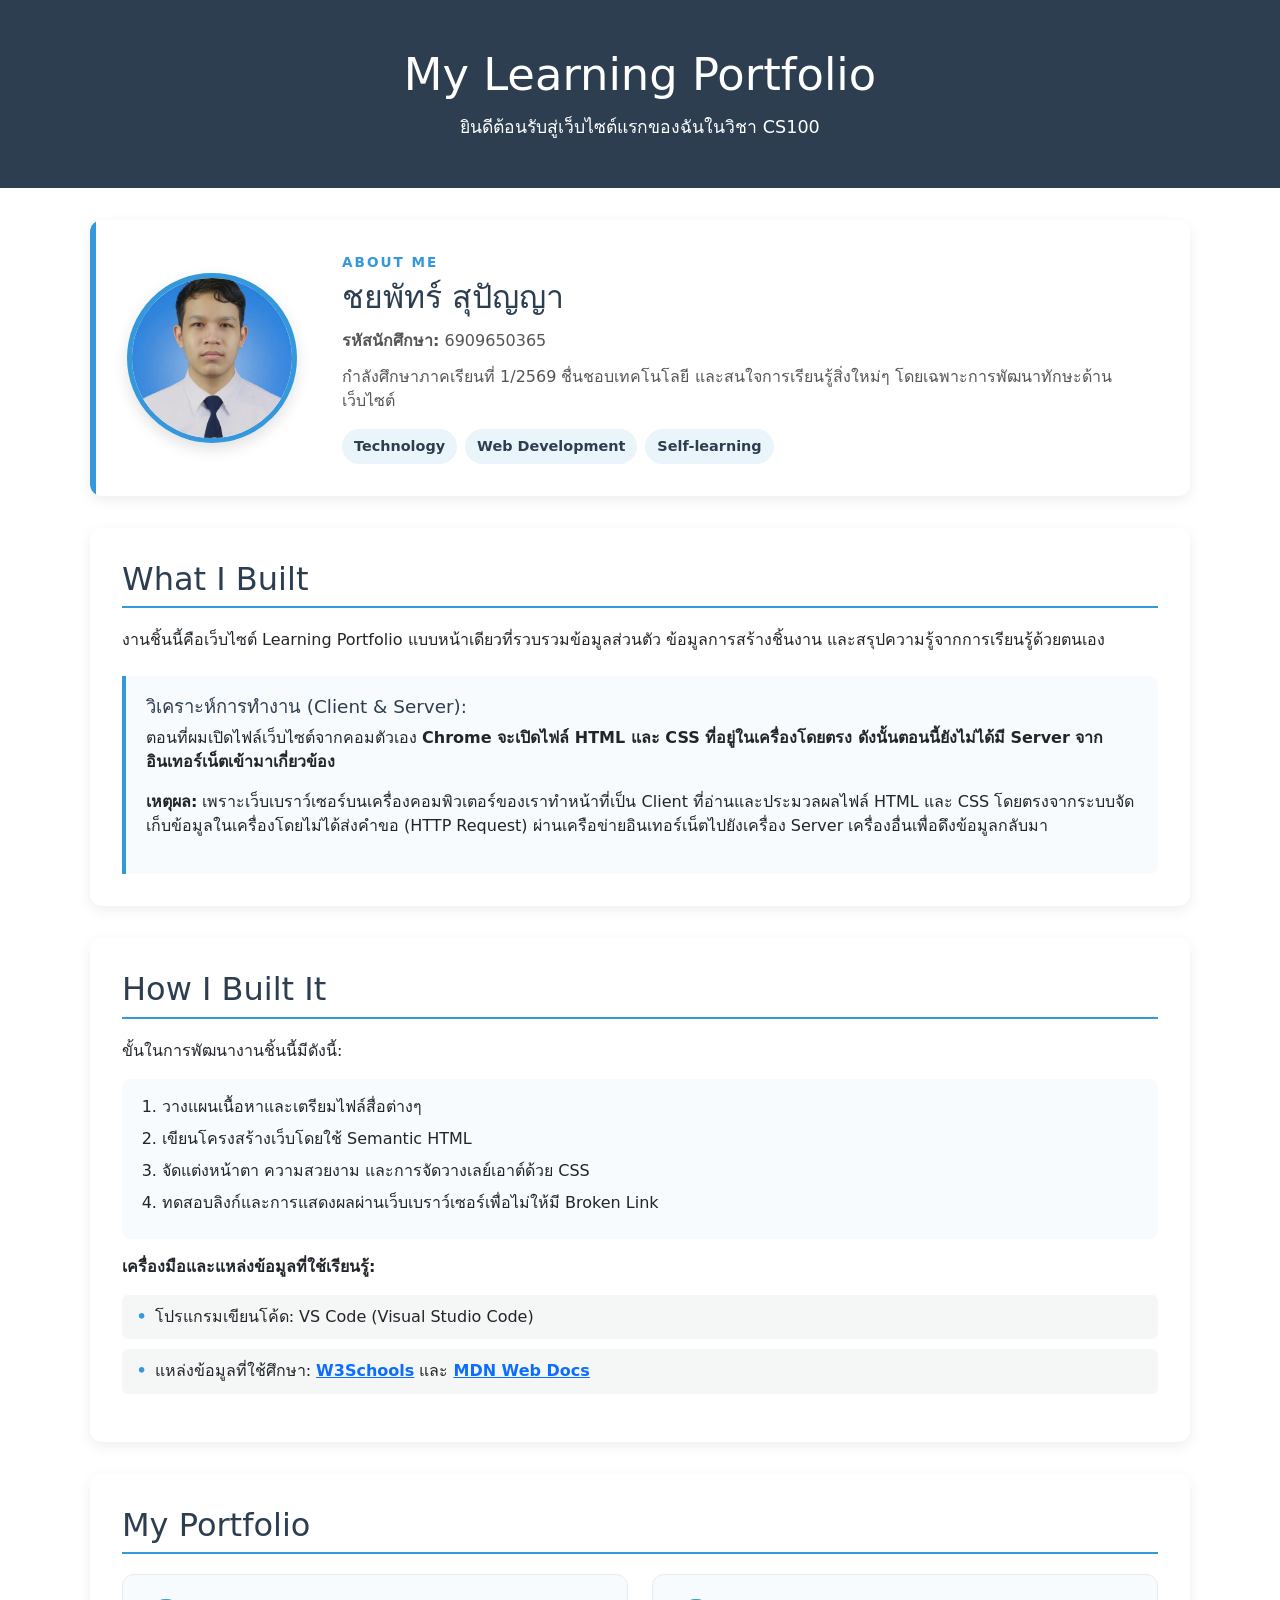
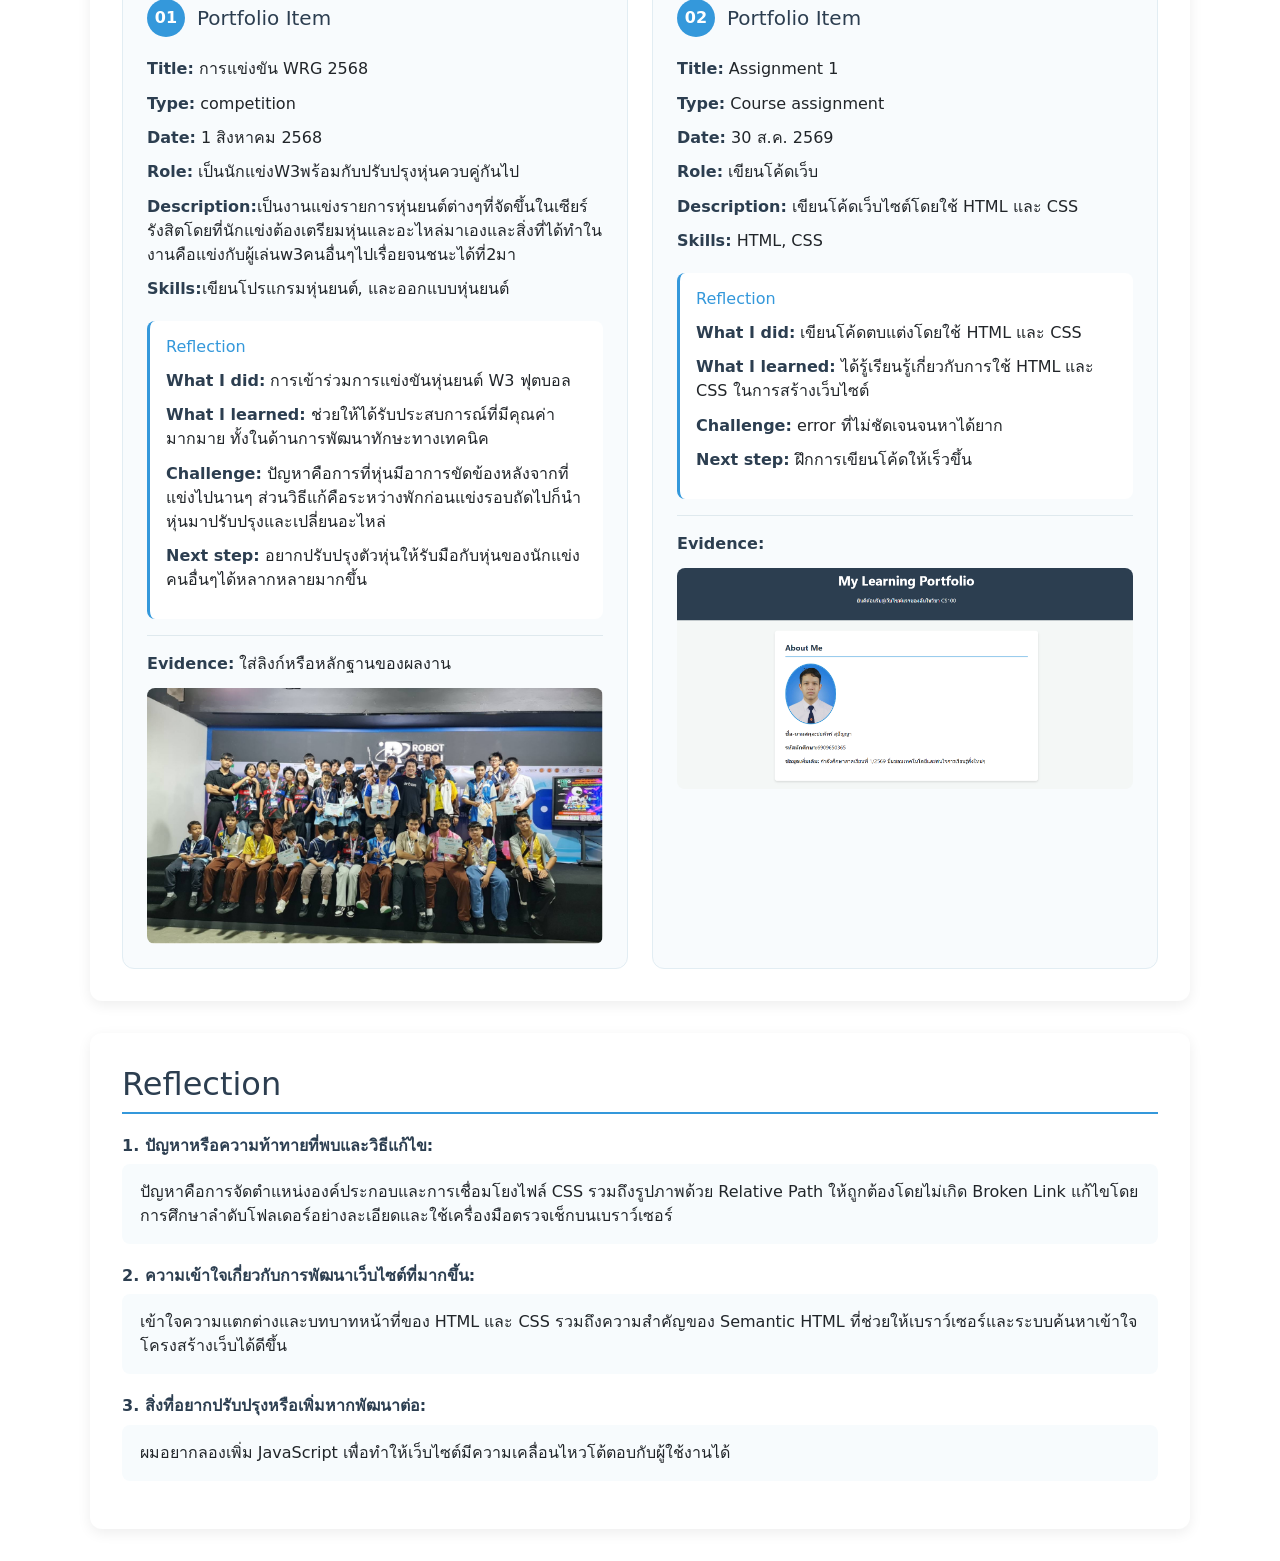
<file: index.html>
<!DOCTYPE html>
<html lang="th">
<head>
    <meta charset="UTF-8">
    <meta name="viewport" content="width=device-width, initial-scale=1.0">
    <title>My First Learning Portfolio</title>
    <link rel="stylesheet" href="css/style.css">
    <link href="https://cdn.jsdelivr.net/npm/bootstrap@5.3.8/dist/css/bootstrap.min.css" rel="stylesheet" integrity="sha384-sRIl4kxILFvY47J16cr9ZwB07vP4J8+LH7qKQnuqkuIAvNWLzeN8tE5YBujZqJLB" crossorigin="anonymous">
    <script src="https://cdn.jsdelivr.net/npm/bootstrap@5.3.8/dist/js/bootstrap.bundle.min.js" integrity="sha384-FKyoEForCGlyvwx9Hj09JcYn3nv7wiPVlz7YYwJrWVcXK/BmnVDxM+D2scQbITxI" crossorigin="anonymous"></script>
</head>
<body>
    <header>
        <h1>My Learning Portfolio</h1>
        <p>ยินดีต้อนรับสู่เว็บไซต์แรกของฉันในวิชา CS100</p>
    </header>
    <main>
        <section id="about-me">
            <div class="about-content">
                <div class="about-image">
                    <img src="./media/att.LJlYym-DaS1JPaiqJdnQynJOcgDqLmjDV4G_2js-PPo.png.jpg"
                         alt="รูปภาพโปรไฟล์ของฉัน"
                         class="profile-img">
                </div>
                <div class="about-info">
                    <p class="about-label">ABOUT ME</p>
                    <h2>ชยพัทร์ สุปัญญา</h2>
                    <p class="student-id"><strong>รหัสนักศึกษา:</strong> 6909650365</p>
                    <p class="about-description">
                        กำลังศึกษาภาคเรียนที่ 1/2569 ชื่นชอบเทคโนโลยี
                        และสนใจการเรียนรู้สิ่งใหม่ๆ โดยเฉพาะการพัฒนาทักษะด้านเว็บไซต์
                    </p>
                    <div class="interest-list">
                        <span>Technology</span>
                        <span>Web Development</span>
                        <span>Self-learning</span>
                    </div>
                </div>
            </div>
        </section>
        <section id="what-i-built" class="portfolio-section">
            <h2>What I Built</h2>
            <p>งานชิ้นนี้คือเว็บไซต์ Learning Portfolio แบบหน้าเดียวที่รวบรวมข้อมูลส่วนตัว ข้อมูลการสร้างชิ้นงาน และสรุปความรู้จากการเรียนรู้ด้วยตนเอง</p>
            <div class="theory-answer">
                <h3>วิเคราะห์การทำงาน (Client & Server):</h3>
                <p>ตอนที่ผมเปิดไฟล์เว็บไซต์จากคอมตัวเอง <strong> Chrome จะเปิดไฟล์ HTML และ CSS ที่อยู่ในเครื่องโดยตรง ดังนั้นตอนนี้ยังไม่ได้มี Server จากอินเทอร์เน็ตเข้ามาเกี่ยวข้อง</strong></p>
                <p><strong>เหตุผล:</strong> เพราะเว็บเบราว์เซอร์บนเครื่องคอมพิวเตอร์ของเราทำหน้าที่เป็น Client ที่อ่านและประมวลผลไฟล์ HTML และ CSS โดยตรงจากระบบจัดเก็บข้อมูลในเครื่องโดยไม่ได้ส่งคำขอ (HTTP Request) ผ่านเครือข่ายอินเทอร์เน็ตไปยังเครื่อง Server เครื่องอื่นเพื่อดึงข้อมูลกลับมา</p>
            </div>
        </section>
        <section id="how-i-built" class="portfolio-section">
            <h2>How I Built It</h2>
            <p>ขั้นในการพัฒนางานชิ้นนี้มีดังนี้:</p>
            <ol>
                <li>วางแผนเนื้อหาและเตรียมไฟล์สื่อต่างๆ</li>
                <li>เขียนโครงสร้างเว็บโดยใช้ Semantic HTML </li>
                <li>จัดแต่งหน้าตา ความสวยงาม และการจัดวางเลย์เอาต์ด้วย CSS</li>
                <li>ทดสอบลิงก์และการแสดงผลผ่านเว็บเบราว์เซอร์เพื่อไม่ให้มี Broken Link</li>
            </ol>
            <p><strong>เครื่องมือและแหล่งข้อมูลที่ใช้เรียนรู้:</strong></p>
            <ul>
                <li>โปรแกรมเขียนโค้ด: VS Code (Visual Studio Code)</li>
                <li>แหล่งข้อมูลที่ใช้ศึกษา: 
                    <a href="https://w3schools.com" target="_blank" rel="noopener">W3Schools</a> และ 
                    <a href="https://mozilla.org" target="_blank" rel="noopener">MDN Web Docs</a>
                </li>
            </ul>
        </section>
        <section id="my-portfolio" class="portfolio-section">
            <h2>My Portfolio</h2>
            <div class="portfolio-grid">
                <article class="portfolio-item">
                    <div class="portfolio-item-header">
                        <span class="portfolio-number">01</span>
                        <h3>Portfolio Item</h3>
                    </div>
                    <div class="portfolio-details">
                        <p><strong>Title:</strong> การแข่งขัน WRG 2568</p>
                        <p><strong>Type:</strong> competition</p>
                        <p><strong>Date:</strong> 1 สิงหาคม 2568</p>
                        <p><strong>Role:</strong> เป็นนักแข่งW3พร้อมกับปรับปรุงหุ่นควบคู่กันไป</p>
                        <p><strong>Description:</strong>เป็นงานแข่งรายการหุ่นยนต์ต่างๆที่จัดขึ้นในเซียร์รังสิตโดยที่นักแข่งต้องเตรียมหุ่นและอะไหล่มาเองและสิ่งที่ได้ทำในงานคือแข่งกับผู้เล่นw3คนอื่นๆไปเรื่อยจนชนะได้ที่2มา</p>
                        <p><strong>Skills:</strong>เขียนโปรแกรมหุ่นยนต์, และออกแบบหุ่นยนต์</p>
                    </div>
                    <div class="reflection-box">
                        <h4>Reflection</h4>
                        <p><strong>What I did:</strong> การเข้าร่วมการแข่งขันหุ่นยนต์ W3 ฟุตบอล </p>
                        <p><strong>What I learned:</strong> ช่วยให้ได้รับประสบการณ์ที่มีคุณค่ามากมาย ทั้งในด้านการพัฒนาทักษะทางเทคนิค</p>
                        <p><strong>Challenge:</strong> ปัญหาคือการที่หุ่นมีอาการขัดข้องหลังจากที่แข่งไปนานๆ ส่วนวิธีแก้คือระหว่างพักก่อนแข่งรอบถัดไปก็นำหุ่นมาปรับปรุงและเปลี่ยนอะไหล่</p>
                        <p><strong>Next step:</strong> อยากปรับปรุงตัวหุ่นให้รับมือกับหุ่นของนักแข่งคนอื่นๆได้หลากหลายมากขึ้น</p>
                    </div>
                    <p class="evidence"><strong>Evidence:</strong> ใส่ลิงก์หรือหลักฐานของผลงาน</p>
                    <img src="./media/สาขาวิชาวิทยาการคอมพิวเตอร์.png" alt="ตัวอย่างผลงาน" class="portfolio-image">
                </article>

                <article class="portfolio-item">
                    <div class="portfolio-item-header">
                        <span class="portfolio-number">02</span>
                        <h3>Portfolio Item</h3>
                    </div>
                    <div class="portfolio-details">
                        <p><strong>Title:</strong> Assignment 1</p>
                        <p><strong>Type:</strong> Course assignment</p>
                        <p><strong>Date:</strong>  30 ส.ค. 2569</p>
                        <p><strong>Role:</strong> เขียนโค้ดเว็บ</p>
                        <p><strong>Description:</strong> เขียนโค้ดเว็บไซต์โดยใช้ HTML และ CSS</p>
                        <p><strong>Skills:</strong> HTML, CSS</p>
                    </div>
                    <div class="reflection-box">
                        <h4>Reflection</h4>
                        <p><strong>What I did:</strong> เขียนโค้ดตบแต่งโดยใช้ HTML และ CSS</p>
                        <p><strong>What I learned:</strong> ได้รู้เรียนรู้เกี่ยวกับการใช้ HTML และ CSS ในการสร้างเว็บไซต์</p>
                        <p><strong>Challenge:</strong> error ที่ไม่ชัดเจนจนหาได้ยาก</p>
                        <p><strong>Next step:</strong> ฝึกการเขียนโค้ดให้เร็วขึ้น</p>
                    </div>
                    <p class="evidence"><strong>Evidence:</strong> </p>
                    <img src="./media/Screenshot 2026-10-03 181500.png" alt="ตัวอย่างผลงาน" class="portfolio-image">
                </article>
            </div>
        </section>
        <section id="reflection" class="portfolio-section">
            <h2>Reflection</h2>
            <p><strong>1. ปัญหาหรือความท้าทายที่พบและวิธีแก้ไข:</strong></p>
            <p>ปัญหาคือการจัดตำแหน่งองค์ประกอบและการเชื่อมโยงไฟล์ CSS รวมถึงรูปภาพด้วย Relative Path ให้ถูกต้องโดยไม่เกิด Broken Link แก้ไขโดยการศึกษาลำดับโฟลเดอร์อย่างละเอียดและใช้เครื่องมือตรวจเช็กบนเบราว์เซอร์</p>
            <p><strong>2. ความเข้าใจเกี่ยวกับการพัฒนาเว็บไซต์ที่มากขึ้น:</strong></p>
            <p>เข้าใจความแตกต่างและบทบาทหน้าที่ของ HTML  และ CSS  รวมถึงความสำคัญของ Semantic HTML ที่ช่วยให้เบราว์เซอร์และระบบค้นหาเข้าใจโครงสร้างเว็บได้ดีขึ้น</p>
            <p><strong>3. สิ่งที่อยากปรับปรุงหรือเพิ่มหากพัฒนาต่อ:</strong></p>
            <p>ผมอยากลองเพิ่ม JavaScript เพื่อทำให้เว็บไซต์มีความเคลื่อนไหวโต้ตอบกับผู้ใช้งานได้</p>
        </section>
    </main>

</body>
</html>
</file>
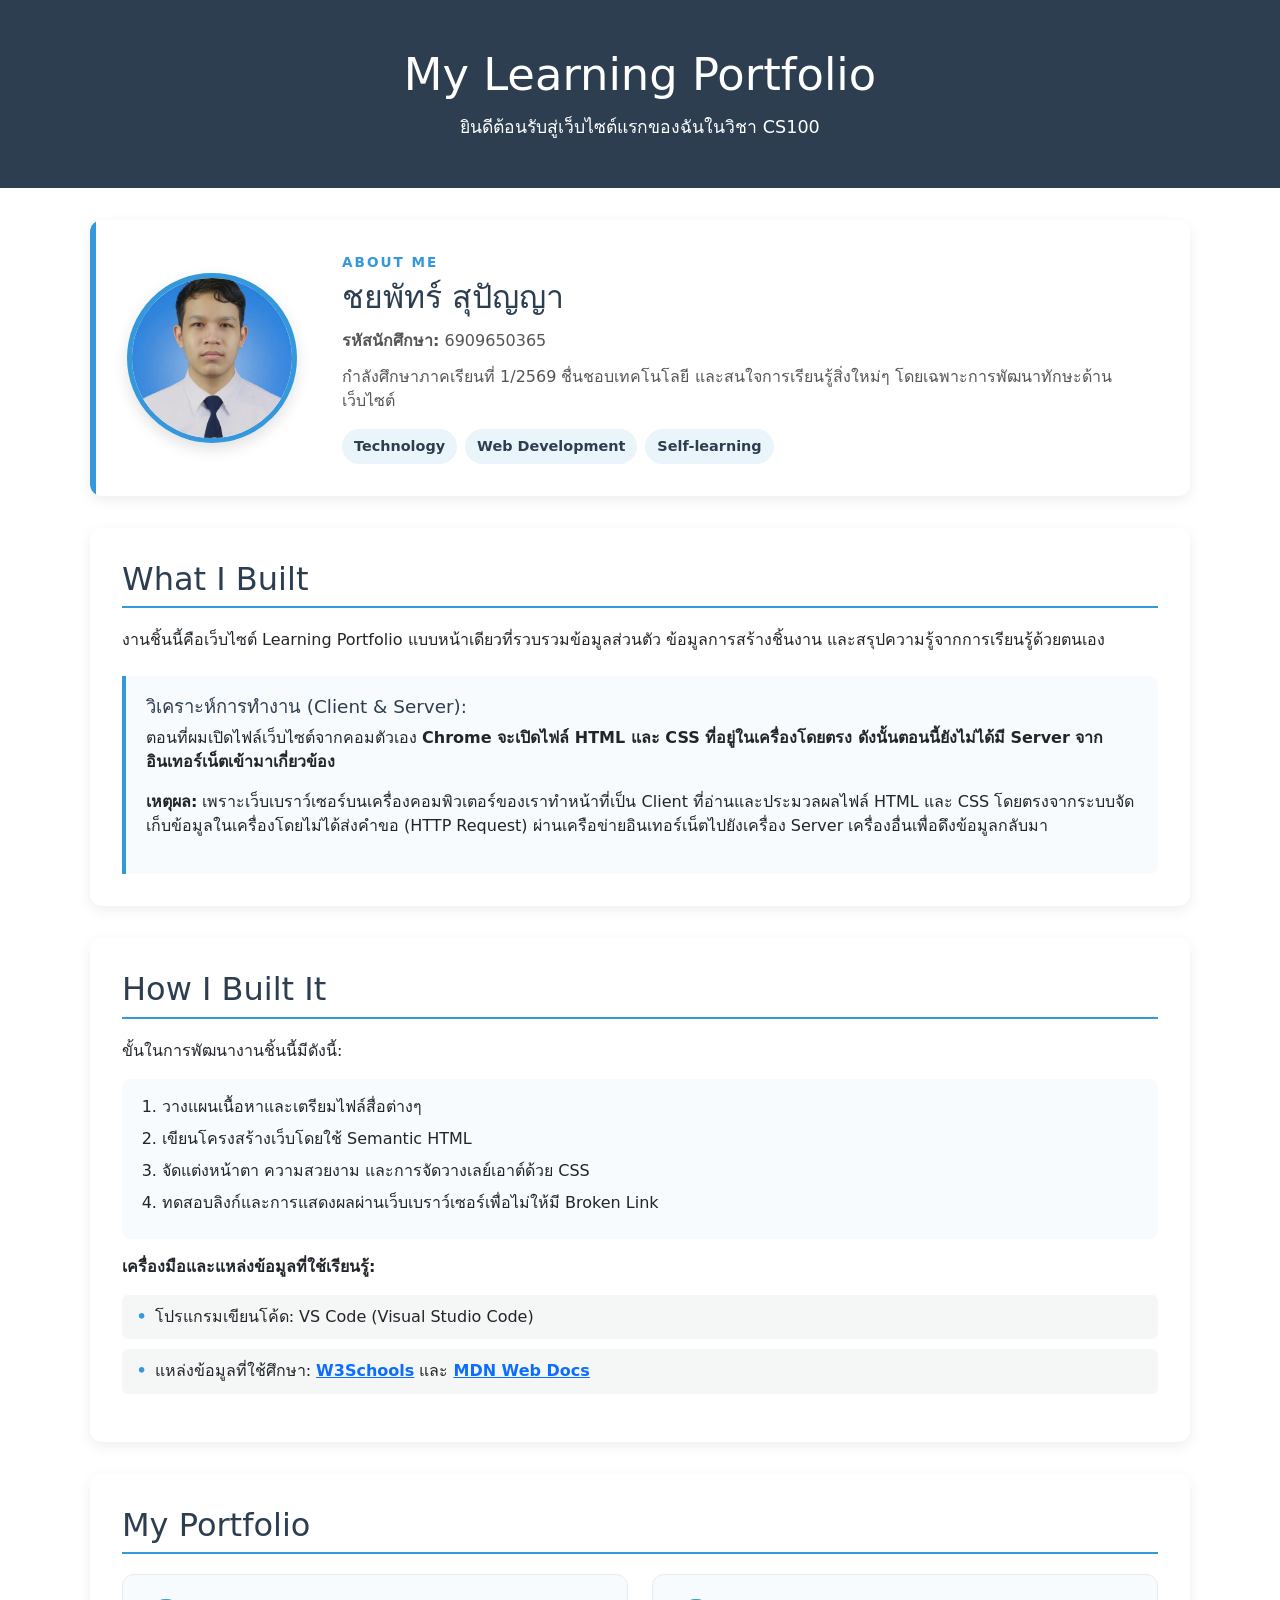
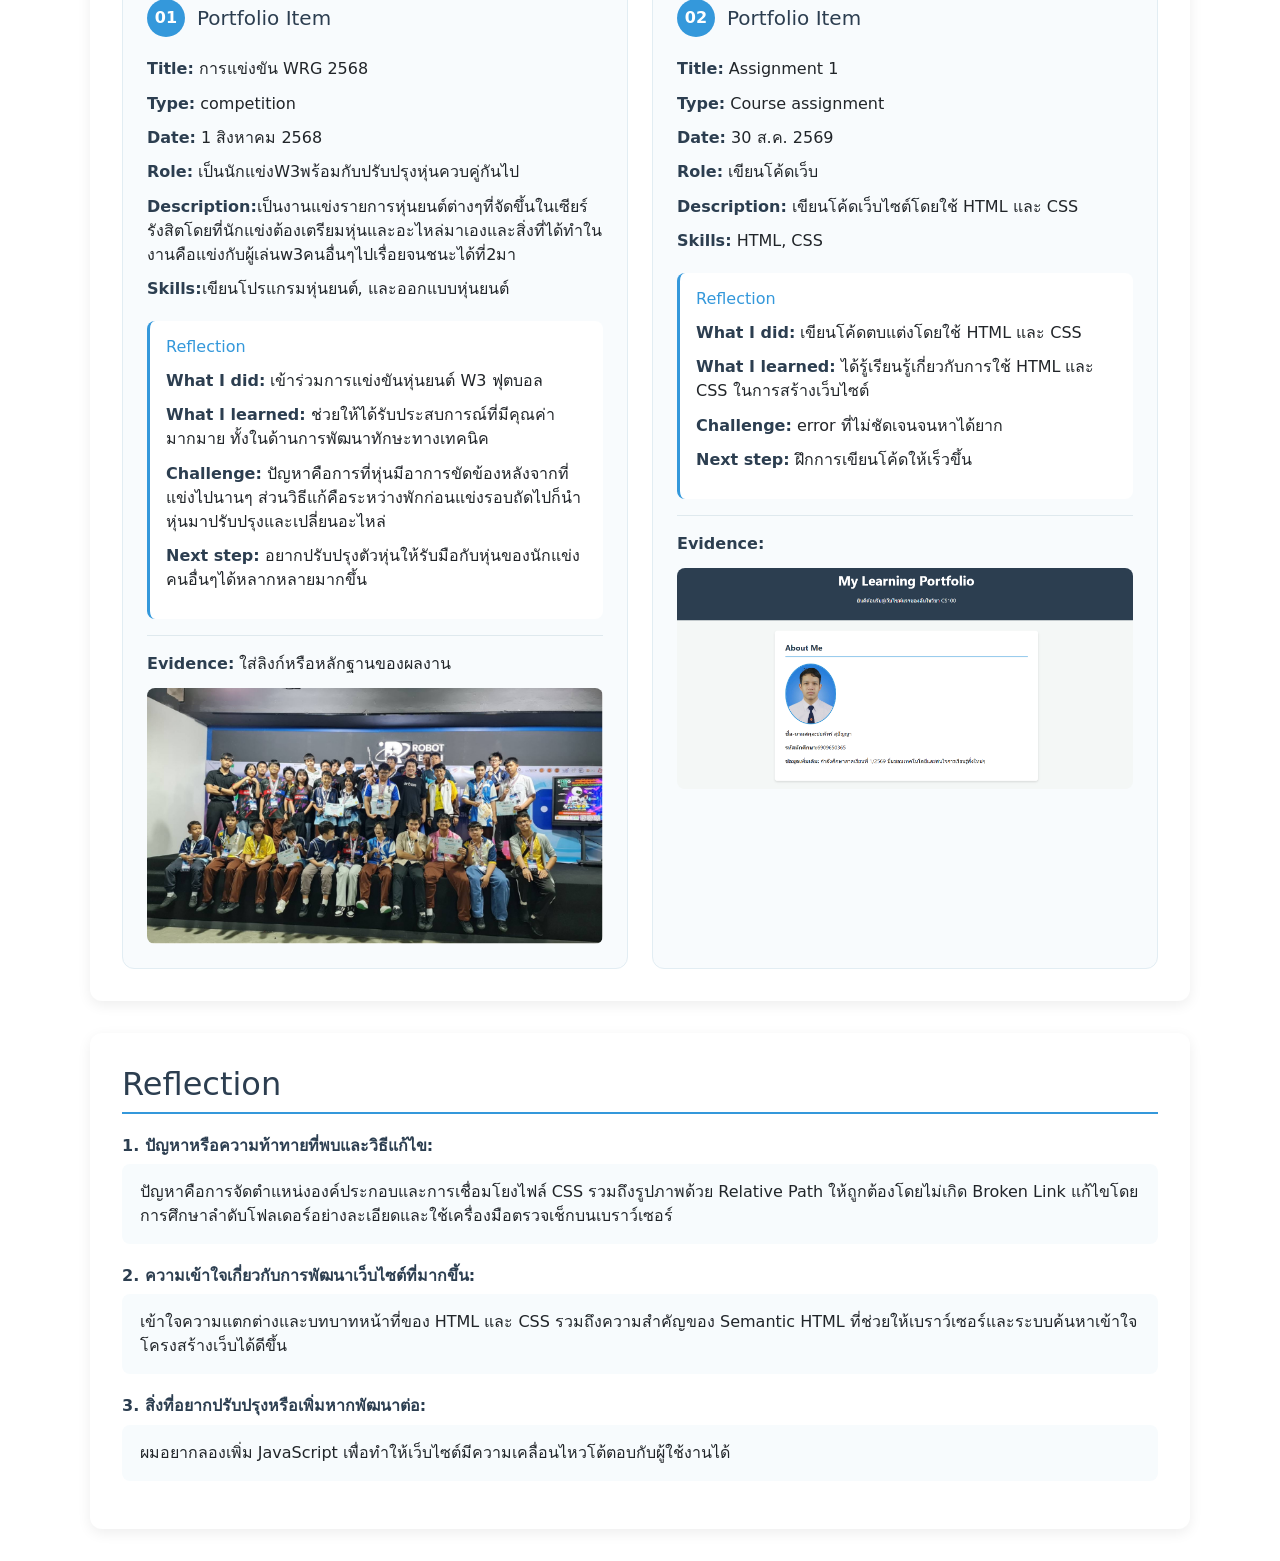
<file: A1project0365/index.html>
<!DOCTYPE html>
<html lang="th">
<head>
    <meta charset="UTF-8">
    <meta name="viewport" content="width=device-width, initial-scale=1.0">
    <title>My First Learning Portfolio</title>
    <link rel="stylesheet" href="css/style.css">
    <link href="https://cdn.jsdelivr.net/npm/bootstrap@5.3.8/dist/css/bootstrap.min.css" rel="stylesheet" integrity="sha384-sRIl4kxILFvY47J16cr9ZwB07vP4J8+LH7qKQnuqkuIAvNWLzeN8tE5YBujZqJLB" crossorigin="anonymous">
    <script src="https://cdn.jsdelivr.net/npm/bootstrap@5.3.8/dist/js/bootstrap.bundle.min.js" integrity="sha384-FKyoEForCGlyvwx9Hj09JcYn3nv7wiPVlz7YYwJrWVcXK/BmnVDxM+D2scQbITxI" crossorigin="anonymous"></script>
</head>
<body>
    <header>
        <h1>My Learning Portfolio</h1>
        <p>ยินดีต้อนรับสู่เว็บไซต์แรกของฉันในวิชา CS100</p>
    </header>
    <main>
        <section id="about-me">
            <div class="about-content">
                <div class="about-image">
                    <img src="./media/att.LJlYym-DaS1JPaiqJdnQynJOcgDqLmjDV4G_2js-PPo.png.jpg"
                         alt="รูปภาพโปรไฟล์ของฉัน"
                         class="profile-img">
                </div>
                <div class="about-info">
                    <p class="about-label">ABOUT ME</p>
                    <h2>ชยพัทร์ สุปัญญา</h2>
                    <p class="student-id"><strong>รหัสนักศึกษา:</strong> 6909650365</p>
                    <p class="about-description">
                        กำลังศึกษาภาคเรียนที่ 1/2569 ชื่นชอบเทคโนโลยี
                        และสนใจการเรียนรู้สิ่งใหม่ๆ โดยเฉพาะการพัฒนาทักษะด้านเว็บไซต์
                    </p>
                    <div class="interest-list">
                        <span>Technology</span>
                        <span>Web Development</span>
                        <span>Self-learning</span>
                    </div>
                </div>
            </div>
        </section>
        <section id="what-i-built" class="portfolio-section">
            <h2>What I Built</h2>
            <p>งานชิ้นนี้คือเว็บไซต์ Learning Portfolio แบบหน้าเดียวที่รวบรวมข้อมูลส่วนตัว ข้อมูลการสร้างชิ้นงาน และสรุปความรู้จากการเรียนรู้ด้วยตนเอง</p>
            <div class="theory-answer">
                <h3>วิเคราะห์การทำงาน (Client & Server):</h3>
                <p>ตอนที่ผมเปิดไฟล์เว็บไซต์จากคอมตัวเอง <strong> Chrome จะเปิดไฟล์ HTML และ CSS ที่อยู่ในเครื่องโดยตรง ดังนั้นตอนนี้ยังไม่ได้มี Server จากอินเทอร์เน็ตเข้ามาเกี่ยวข้อง</strong></p>
                <p><strong>เหตุผล:</strong> เพราะเว็บเบราว์เซอร์บนเครื่องคอมพิวเตอร์ของเราทำหน้าที่เป็น Client ที่อ่านและประมวลผลไฟล์ HTML และ CSS โดยตรงจากระบบจัดเก็บข้อมูลในเครื่องโดยไม่ได้ส่งคำขอ (HTTP Request) ผ่านเครือข่ายอินเทอร์เน็ตไปยังเครื่อง Server เครื่องอื่นเพื่อดึงข้อมูลกลับมา</p>
            </div>
        </section>
        <section id="how-i-built" class="portfolio-section">
            <h2>How I Built It</h2>
            <p>ขั้นในการพัฒนางานชิ้นนี้มีดังนี้:</p>
            <ol>
                <li>วางแผนเนื้อหาและเตรียมไฟล์สื่อต่างๆ</li>
                <li>เขียนโครงสร้างเว็บโดยใช้ Semantic HTML </li>
                <li>จัดแต่งหน้าตา ความสวยงาม และการจัดวางเลย์เอาต์ด้วย CSS</li>
                <li>ทดสอบลิงก์และการแสดงผลผ่านเว็บเบราว์เซอร์เพื่อไม่ให้มี Broken Link</li>
            </ol>
            <p><strong>เครื่องมือและแหล่งข้อมูลที่ใช้เรียนรู้:</strong></p>
            <ul>
                <li>โปรแกรมเขียนโค้ด: VS Code (Visual Studio Code)</li>
                <li>แหล่งข้อมูลที่ใช้ศึกษา: 
                    <a href="https://w3schools.com" target="_blank" rel="noopener">W3Schools</a> และ 
                    <a href="https://mozilla.org" target="_blank" rel="noopener">MDN Web Docs</a>
                </li>
            </ul>
        </section>
        <section id="my-portfolio" class="portfolio-section">
            <h2>My Portfolio</h2>
            <div class="portfolio-grid">
                <article class="portfolio-item">
                    <div class="portfolio-item-header">
                        <span class="portfolio-number">01</span>
                        <h3>Portfolio Item</h3>
                    </div>
                    <div class="portfolio-details">
                        <p><strong>Title:</strong> การแข่งขัน WRG 2568</p>
                        <p><strong>Type:</strong> competition</p>
                        <p><strong>Date:</strong> 1 สิงหาคม 2568</p>
                        <p><strong>Role:</strong> เป็นนักแข่งW3พร้อมกับปรับปรุงหุ่นควบคู่กันไป</p>
                        <p><strong>Description:</strong>เป็นงานแข่งรายการหุ่นยนต์ต่างๆที่จัดขึ้นในเซียร์รังสิตโดยที่นักแข่งต้องเตรียมหุ่นและอะไหล่มาเองและสิ่งที่ได้ทำในงานคือแข่งกับผู้เล่นw3คนอื่นๆไปเรื่อยจนชนะได้ที่2มา</p>
                        <p><strong>Skills:</strong>เขียนโปรแกรมหุ่นยนต์, และออกแบบหุ่นยนต์</p>
                    </div>
                    <div class="reflection-box">
                        <h4>Reflection</h4>
                        <p><strong>What I did:</strong> เข้าร่วมการแข่งขันหุ่นยนต์ W3 ฟุตบอล </p>
                        <p><strong>What I learned:</strong> ช่วยให้ได้รับประสบการณ์ที่มีคุณค่ามากมาย ทั้งในด้านการพัฒนาทักษะทางเทคนิค</p>
                        <p><strong>Challenge:</strong> ปัญหาคือการที่หุ่นมีอาการขัดข้องหลังจากที่แข่งไปนานๆ ส่วนวิธีแก้คือระหว่างพักก่อนแข่งรอบถัดไปก็นำหุ่นมาปรับปรุงและเปลี่ยนอะไหล่</p>
                        <p><strong>Next step:</strong> อยากปรับปรุงตัวหุ่นให้รับมือกับหุ่นของนักแข่งคนอื่นๆได้หลากหลายมากขึ้น</p>
                    </div>
                    <p class="evidence"><strong>Evidence:</strong> ใส่ลิงก์หรือหลักฐานของผลงาน</p>
                    <img src="./media/สาขาวิชาวิทยาการคอมพิวเตอร์.png" alt="ตัวอย่างผลงาน" class="portfolio-image">
                </article>

                <article class="portfolio-item">
                    <div class="portfolio-item-header">
                        <span class="portfolio-number">02</span>
                        <h3>Portfolio Item</h3>
                    </div>
                    <div class="portfolio-details">
                        <p><strong>Title:</strong> Assignment 1</p>
                        <p><strong>Type:</strong> Course assignment</p>
                        <p><strong>Date:</strong>  30 ส.ค. 2569</p>
                        <p><strong>Role:</strong> เขียนโค้ดเว็บ</p>
                        <p><strong>Description:</strong> เขียนโค้ดเว็บไซต์โดยใช้ HTML และ CSS</p>
                        <p><strong>Skills:</strong> HTML, CSS</p>
                    </div>
                    <div class="reflection-box">
                        <h4>Reflection</h4>
                        <p><strong>What I did:</strong> เขียนโค้ดตบแต่งโดยใช้ HTML และ CSS</p>
                        <p><strong>What I learned:</strong> ได้รู้เรียนรู้เกี่ยวกับการใช้ HTML และ CSS ในการสร้างเว็บไซต์</p>
                        <p><strong>Challenge:</strong> error ที่ไม่ชัดเจนจนหาได้ยาก</p>
                        <p><strong>Next step:</strong> ฝึกการเขียนโค้ดให้เร็วขึ้น</p>
                    </div>
                    <p class="evidence"><strong>Evidence:</strong> </p>
                    <img src="./media/Screenshot 2026-10-03 181500.png" alt="ตัวอย่างผลงาน" class="portfolio-image">
                </article>
            </div>
        </section>
        <section id="reflection" class="portfolio-section">
            <h2>Reflection</h2>
            <p><strong>1. ปัญหาหรือความท้าทายที่พบและวิธีแก้ไข:</strong></p>
            <p>ปัญหาคือการจัดตำแหน่งองค์ประกอบและการเชื่อมโยงไฟล์ CSS รวมถึงรูปภาพด้วย Relative Path ให้ถูกต้องโดยไม่เกิด Broken Link แก้ไขโดยการศึกษาลำดับโฟลเดอร์อย่างละเอียดและใช้เครื่องมือตรวจเช็กบนเบราว์เซอร์</p>
            <p><strong>2. ความเข้าใจเกี่ยวกับการพัฒนาเว็บไซต์ที่มากขึ้น:</strong></p>
            <p>เข้าใจความแตกต่างและบทบาทหน้าที่ของ HTML  และ CSS  รวมถึงความสำคัญของ Semantic HTML ที่ช่วยให้เบราว์เซอร์และระบบค้นหาเข้าใจโครงสร้างเว็บได้ดีขึ้น</p>
            <p><strong>3. สิ่งที่อยากปรับปรุงหรือเพิ่มหากพัฒนาต่อ:</strong></p>
            <p>ผมอยากลองเพิ่ม JavaScript เพื่อทำให้เว็บไซต์มีความเคลื่อนไหวโต้ตอบกับผู้ใช้งานได้</p>
        </section>
    </main>

</body>
</html>
</file>
<file: css/style.css>
* {
    box-sizing: border-box;
}

html {
    scroll-behavior: smooth;
}

body {
    margin: 0;
    padding: 0;
    font-family: "Segoe UI", Tahoma, Geneva, Verdana, sans-serif;
    line-height: 1.7;
    background-color: #f4f7f6;
    color: #333;
    overflow-x: hidden;
}

img {
    max-width: 100%;
    height: auto;
}

header {
    background: #2c3e50;
    color: #fff;
    text-align: center;
    padding: 3rem 1.25rem;
}

header h1 {
    margin: 0;
    font-size: clamp(2rem, 5vw, 2.8rem);
    line-height: 1.2;
}

header p {
    margin: 0.75rem 0 0;
    font-size: clamp(0.95rem, 2vw, 1.1rem);
}

main {
    width: min(1100px, calc(100% - 2rem));
    margin: 2rem auto;
}

section {
    background: #fff;
    padding: clamp(1.25rem, 3vw, 2rem);
    margin-bottom: 2rem;
    border-radius: 12px;
    box-shadow: 0 4px 14px rgba(0, 0, 0, 0.07);
}

section h2 {
    color: #2c3e50;
    border-bottom: 2px solid #3498db;
    padding-bottom: 0.5rem;
    margin-top: 0;
    margin-bottom: 1.25rem;
    font-size: clamp(1.5rem, 3vw, 2rem);
}

p {
    overflow-wrap: anywhere;
}

a {
    color: #3498db;
    text-decoration: none;
    font-weight: 600;
}

a:hover {
    text-decoration: underline;
}

ol,
ul {
    padding-left: 1.5rem;
}

li {
    margin-bottom: 0.5rem;
}

#about-me {
    overflow: hidden;
    position: relative;
}

#about-me::before {
    content: "";
    position: absolute;
    top: 0;
    left: 0;
    width: 6px;
    height: 100%;
    background-color: #3498db;
}

.about-content {
    display: flex;
    align-items: center;
    gap: clamp(1.5rem, 5vw, 2.5rem);
}

.about-image {
    flex: 0 0 180px;
    text-align: center;
}

#about-me .profile-img {
    display: block;
    width: 170px;
    height: 170px;
    object-fit: cover;
    margin: 0 auto;
    border: 5px solid #3498db;
    border-radius: 50%;
    box-shadow: 0 6px 15px rgba(0, 0, 0, 0.12);
}

.about-info {
    flex: 1;
    min-width: 0;
}

.about-label {
    margin: 0 0 0.35rem;
    color: #3498db;
    font-size: 0.85rem;
    font-weight: bold;
    letter-spacing: 2px;
}

#about-me .about-info h2 {
    border: 0;
    padding: 0;
    margin: 0 0 0.75rem;
    color: #2c3e50;
    font-size: clamp(1.6rem, 4vw, 2rem);
}

.student-id {
    margin-bottom: 0.8rem;
    color: #555;
}

.about-description {
    margin-bottom: 1rem;
    color: #555;
}

.interest-list {
    display: flex;
    flex-wrap: wrap;
    gap: 0.5rem;
}

.interest-list span {
    display: inline-block;
    padding: 0.4rem 0.75rem;
    border-radius: 20px;
    background-color: #eaf4fb;
    color: #2c3e50;
    font-size: 0.9rem;
    font-weight: 600;
}

.portfolio-section {
    position: relative;
}

.theory-answer {
    margin-top: 1.5rem;
    padding: 1.25rem;
    background-color: #f7fbfd;
    border-left: 4px solid #3498db;
    border-radius: 0 8px 8px 0;
}

.theory-answer h3 {
    margin-top: 0;
    color: #2c3e50;
    font-size: 1.15rem;
}

#how-i-built ol {
    padding: 1rem 1rem 1rem 2.5rem;
    background-color: #f7fbfd;
    border-radius: 8px;
}

#how-i-built ul {
    list-style: none;
    padding: 0;
}

#how-i-built ul li {
    padding: 0.65rem 0.9rem;
    margin-bottom: 0.6rem;
    background-color: #f4f7f6;
    border-radius: 6px;
}

#how-i-built ul li::before {
    content: "•";
    color: #3498db;
    font-weight: bold;
    margin-right: 0.5rem;
}

#my-portfolio {
    position: relative;
}

.portfolio-grid {
    display: grid;
    grid-template-columns: repeat(2, minmax(0, 1fr));
    gap: 1.5rem;
}

.portfolio-item {
    min-width: 0;
    padding: 1.5rem;
    background: #f8fbfd;
    border: 1px solid #e2edf3;
    border-radius: 12px;
    transition: transform 0.2s ease, box-shadow 0.2s ease;
}

.portfolio-item:hover {
    transform: translateY(-3px);
    box-shadow: 0 8px 18px rgba(0, 0, 0, 0.08);
}

.portfolio-item-header {
    display: flex;
    align-items: center;
    gap: 0.75rem;
    margin-bottom: 1.25rem;
}

.portfolio-item-header h3 {
    margin: 0;
    color: #2c3e50;
    font-size: 1.25rem;
}

.portfolio-number {
    display: inline-flex;
    align-items: center;
    justify-content: center;
    flex: 0 0 38px;
    width: 38px;
    height: 38px;
    border-radius: 50%;
    background: #3498db;
    color: #fff;
    font-weight: bold;
}

.portfolio-details p,
.reflection-box p {
    margin-bottom: 0.65rem;
}

.portfolio-details strong,
.reflection-box strong,
.evidence strong {
    color: #2c3e50;
}

.reflection-box {
    margin-top: 1.25rem;
    padding: 1rem;
    background: #fff;
    border-radius: 8px;
    border-left: 3px solid #3498db;
}

.reflection-box h4 {
    margin: 0 0 0.8rem;
    color: #3498db;
    font-size: 1rem;
}

.evidence {
    margin: 1rem 0 0;
    padding-top: 1rem;
    border-top: 1px solid #dfe9ee;
}

.portfolio-image {
    display: block;
    width: 100%;
    max-width: 520px;
    height: auto;
    max-height: 360px;
    object-fit: contain;
    margin: 0.75rem auto 0;
    border-radius: 8px;
}

#reflection > p:nth-of-type(odd) {
    margin-top: 1.25rem;
    margin-bottom: 0.4rem;
    color: #2c3e50;
}

#reflection > p:nth-of-type(even) {
    margin-bottom: 1rem;
    padding: 1rem 1.1rem;
    background-color: #f7fbfd;
    border-radius: 8px;
}

footer {
    text-align: center;
    padding: 1.5rem;
    background-color: #2c3e50;
    color: #fff;
    margin-top: 4rem;
    font-size: 0.9rem;
}

@media (max-width: 900px) {
    main {
        width: min(100% - 1.5rem, 850px);
    }

    .portfolio-grid {
        grid-template-columns: 1fr;
    }
}

@media (max-width: 600px) {
    header {
        padding: 2.25rem 1rem;
    }

    main {
        width: calc(100% - 1rem);
        margin: 1rem auto;
    }

    section {
        padding: 1.25rem;
        margin-bottom: 1rem;
        border-radius: 10px;
    }

    .about-content {
        flex-direction: column;
        gap: 1.25rem;
        text-align: center;
    }

    .about-image {
        flex-basis: auto;
    }

    #about-me .profile-img {
        width: 145px;
        height: 145px;
    }

    .interest-list {
        justify-content: center;
    }

    .theory-answer {
        padding: 1rem;
    }

    #how-i-built ol {
        padding-left: 2rem;
    }

    .portfolio-item {
        padding: 1.1rem;
    }

    .portfolio-item-header {
        align-items: flex-start;
    }

    .portfolio-details p,
    .reflection-box p {
        overflow-wrap: anywhere;
    }
}

@media (max-width: 380px) {
    main {
        width: calc(100% - 0.75rem);
    }

    section {
        padding: 1rem;
    }

    #about-me .profile-img {
        width: 125px;
        height: 125px;
    }

    .portfolio-number {
        flex-basis: 34px;
        width: 34px;
        height: 34px;
    }
}
</file>
<file: A1project0365/css/style.css>
* {
    box-sizing: border-box;
}

html {
    scroll-behavior: smooth;
}

body {
    margin: 0;
    padding: 0;
    font-family: "Segoe UI", Tahoma, Geneva, Verdana, sans-serif;
    line-height: 1.7;
    background-color: #f4f7f6;
    color: #333;
    overflow-x: hidden;
}

img {
    max-width: 100%;
    height: auto;
}

header {
    background: #2c3e50;
    color: #fff;
    text-align: center;
    padding: 3rem 1.25rem;
}

header h1 {
    margin: 0;
    font-size: clamp(2rem, 5vw, 2.8rem);
    line-height: 1.2;
}

header p {
    margin: 0.75rem 0 0;
    font-size: clamp(0.95rem, 2vw, 1.1rem);
}

main {
    width: min(1100px, calc(100% - 2rem));
    margin: 2rem auto;
}

section {
    background: #fff;
    padding: clamp(1.25rem, 3vw, 2rem);
    margin-bottom: 2rem;
    border-radius: 12px;
    box-shadow: 0 4px 14px rgba(0, 0, 0, 0.07);
}

section h2 {
    color: #2c3e50;
    border-bottom: 2px solid #3498db;
    padding-bottom: 0.5rem;
    margin-top: 0;
    margin-bottom: 1.25rem;
    font-size: clamp(1.5rem, 3vw, 2rem);
}

p {
    overflow-wrap: anywhere;
}

a {
    color: #3498db;
    text-decoration: none;
    font-weight: 600;
}

a:hover {
    text-decoration: underline;
}

ol,
ul {
    padding-left: 1.5rem;
}

li {
    margin-bottom: 0.5rem;
}

#about-me {
    overflow: hidden;
    position: relative;
}

#about-me::before {
    content: "";
    position: absolute;
    top: 0;
    left: 0;
    width: 6px;
    height: 100%;
    background-color: #3498db;
}

.about-content {
    display: flex;
    align-items: center;
    gap: clamp(1.5rem, 5vw, 2.5rem);
}

.about-image {
    flex: 0 0 180px;
    text-align: center;
}

#about-me .profile-img {
    display: block;
    width: 170px;
    height: 170px;
    object-fit: cover;
    margin: 0 auto;
    border: 5px solid #3498db;
    border-radius: 50%;
    box-shadow: 0 6px 15px rgba(0, 0, 0, 0.12);
}

.about-info {
    flex: 1;
    min-width: 0;
}

.about-label {
    margin: 0 0 0.35rem;
    color: #3498db;
    font-size: 0.85rem;
    font-weight: bold;
    letter-spacing: 2px;
}

#about-me .about-info h2 {
    border: 0;
    padding: 0;
    margin: 0 0 0.75rem;
    color: #2c3e50;
    font-size: clamp(1.6rem, 4vw, 2rem);
}

.student-id {
    margin-bottom: 0.8rem;
    color: #555;
}

.about-description {
    margin-bottom: 1rem;
    color: #555;
}

.interest-list {
    display: flex;
    flex-wrap: wrap;
    gap: 0.5rem;
}

.interest-list span {
    display: inline-block;
    padding: 0.4rem 0.75rem;
    border-radius: 20px;
    background-color: #eaf4fb;
    color: #2c3e50;
    font-size: 0.9rem;
    font-weight: 600;
}

.portfolio-section {
    position: relative;
}

.theory-answer {
    margin-top: 1.5rem;
    padding: 1.25rem;
    background-color: #f7fbfd;
    border-left: 4px solid #3498db;
    border-radius: 0 8px 8px 0;
}

.theory-answer h3 {
    margin-top: 0;
    color: #2c3e50;
    font-size: 1.15rem;
}

#how-i-built ol {
    padding: 1rem 1rem 1rem 2.5rem;
    background-color: #f7fbfd;
    border-radius: 8px;
}

#how-i-built ul {
    list-style: none;
    padding: 0;
}

#how-i-built ul li {
    padding: 0.65rem 0.9rem;
    margin-bottom: 0.6rem;
    background-color: #f4f7f6;
    border-radius: 6px;
}

#how-i-built ul li::before {
    content: "•";
    color: #3498db;
    font-weight: bold;
    margin-right: 0.5rem;
}

#my-portfolio {
    position: relative;
}

.portfolio-grid {
    display: grid;
    grid-template-columns: repeat(2, minmax(0, 1fr));
    gap: 1.5rem;
}

.portfolio-item {
    min-width: 0;
    padding: 1.5rem;
    background: #f8fbfd;
    border: 1px solid #e2edf3;
    border-radius: 12px;
    transition: transform 0.2s ease, box-shadow 0.2s ease;
}

.portfolio-item:hover {
    transform: translateY(-3px);
    box-shadow: 0 8px 18px rgba(0, 0, 0, 0.08);
}

.portfolio-item-header {
    display: flex;
    align-items: center;
    gap: 0.75rem;
    margin-bottom: 1.25rem;
}

.portfolio-item-header h3 {
    margin: 0;
    color: #2c3e50;
    font-size: 1.25rem;
}

.portfolio-number {
    display: inline-flex;
    align-items: center;
    justify-content: center;
    flex: 0 0 38px;
    width: 38px;
    height: 38px;
    border-radius: 50%;
    background: #3498db;
    color: #fff;
    font-weight: bold;
}

.portfolio-details p,
.reflection-box p {
    margin-bottom: 0.65rem;
}

.portfolio-details strong,
.reflection-box strong,
.evidence strong {
    color: #2c3e50;
}

.reflection-box {
    margin-top: 1.25rem;
    padding: 1rem;
    background: #fff;
    border-radius: 8px;
    border-left: 3px solid #3498db;
}

.reflection-box h4 {
    margin: 0 0 0.8rem;
    color: #3498db;
    font-size: 1rem;
}

.evidence {
    margin: 1rem 0 0;
    padding-top: 1rem;
    border-top: 1px solid #dfe9ee;
}

.portfolio-image {
    display: block;
    width: 100%;
    max-width: 520px;
    height: auto;
    max-height: 360px;
    object-fit: contain;
    margin: 0.75rem auto 0;
    border-radius: 8px;
}

#reflection > p:nth-of-type(odd) {
    margin-top: 1.25rem;
    margin-bottom: 0.4rem;
    color: #2c3e50;
}

#reflection > p:nth-of-type(even) {
    margin-bottom: 1rem;
    padding: 1rem 1.1rem;
    background-color: #f7fbfd;
    border-radius: 8px;
}

footer {
    text-align: center;
    padding: 1.5rem;
    background-color: #2c3e50;
    color: #fff;
    margin-top: 4rem;
    font-size: 0.9rem;
}

@media (max-width: 900px) {
    main {
        width: min(100% - 1.5rem, 850px);
    }

    .portfolio-grid {
        grid-template-columns: 1fr;
    }
}

@media (max-width: 600px) {
    header {
        padding: 2.25rem 1rem;
    }

    main {
        width: calc(100% - 1rem);
        margin: 1rem auto;
    }

    section {
        padding: 1.25rem;
        margin-bottom: 1rem;
        border-radius: 10px;
    }

    .about-content {
        flex-direction: column;
        gap: 1.25rem;
        text-align: center;
    }

    .about-image {
        flex-basis: auto;
    }

    #about-me .profile-img {
        width: 145px;
        height: 145px;
    }

    .interest-list {
        justify-content: center;
    }

    .theory-answer {
        padding: 1rem;
    }

    #how-i-built ol {
        padding-left: 2rem;
    }

    .portfolio-item {
        padding: 1.1rem;
    }

    .portfolio-item-header {
        align-items: flex-start;
    }

    .portfolio-details p,
    .reflection-box p {
        overflow-wrap: anywhere;
    }
}

@media (max-width: 380px) {
    main {
        width: calc(100% - 0.75rem);
    }

    section {
        padding: 1rem;
    }

    #about-me .profile-img {
        width: 125px;
        height: 125px;
    }

    .portfolio-number {
        flex-basis: 34px;
        width: 34px;
        height: 34px;
    }
}
</file>
